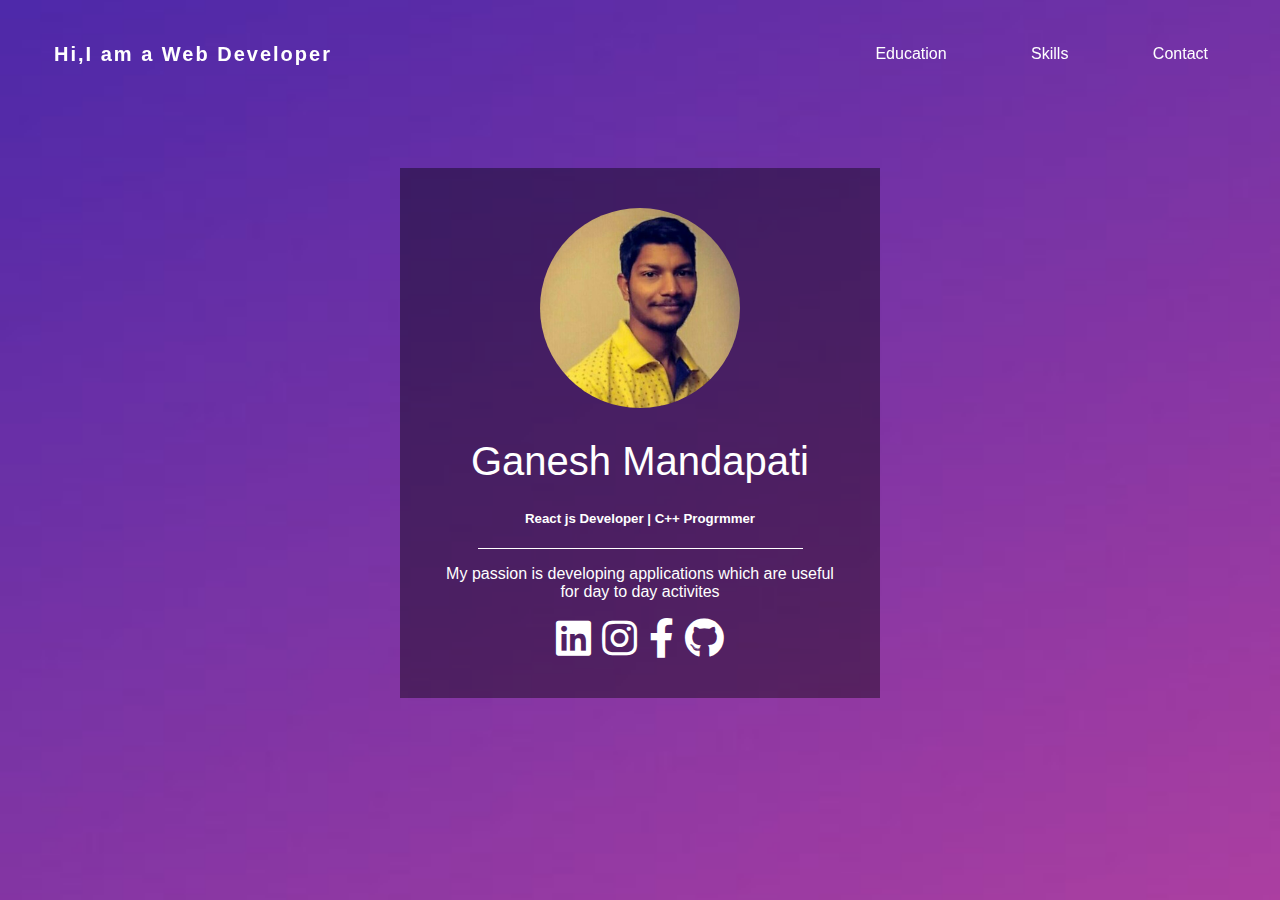
<file: index.html>
<!DOCTYPE html>
<html lang="en">
<head>
      <title>Ganesh Mandapati</title>
        <meta charset="utf-8">
         <meta name="viewport" content="width=device-width, initial-scale=1">
         <meta http-eqiv="X-UA-Compatible" content="ie-edge">
	<link rel="stylesheet" type="text/css" href="Css/profile1.css">
        <link rel="stylesheet" href="https://use.fontawesome.com/releases/v5.4.1/css/all.css">
        <script src="https://code.jquery.com/jquery-3.3.1.js"></script>
</head>

	<body>
            <div class="wrapper">
            <header>

                  <nav>

                        <div class="menu-icon">
                              <i class="fa fa-bars fa-2x"></i>
                        </div>

                        <div class="logo">
                              Hi,I am a Web Developer
                        </div>

                        <div class="menu">
                              <ul>
                                    <li><a href="education.html">Education</a></li>
                                    <li><a href="skills.html">Skills</a></li>
                                    <li><a href="contact.html">Contact</a></li>
                              </ul>
                        </div>
                  </nav>

            </header>
            </div>
          <div class="prof-box">
                        <img src="images/myphoto.jpg" class="prof-pic">
			<h1>Ganesh Mandapati</h1>
			<h5>React js Developer | C++ Progrmmer </h5>
                         <div class="line-break"></div>
                         
			<p>My passion is developing applications which are useful for day to day activites</p>
                        <div class="social-icon">
                        <a  href=" https://www.linkedin.com/in/ganesh-mandapati-012aa5159/ " target="_blank"><i class="fab fa-linkedin"></i></a>
                        <a  href="https://www.instagram.com/mandapatiganesh/" target="_blank" ><i class="fab fa-instagram"></i></a>
                        <a  href="https://www.facebook.com/mandapatiganesh.ganesh" target="_blank"><i class="fab fa-facebook-f"></i></a>
                        <a  href="https://github.com/ganesh555lpu"  target="_blank" ><i class="fab fa-github"></i></a>
                       </div>
		</div>
             
             
          <script type="text/javascript">

      // Menu-toggle button

      $(document).ready(function() {
            $(".menu-icon").on("click", function() {
                  $("nav ul").toggleClass("showing");
            });
      });

      // Scrolling Effect

      $(window).on("scroll", function() {
            if($(window).scrollTop()) {
                  $('nav').addClass('black');
            }

            else {
                  $('nav').removeClass('black');
            }
      })


      </script>
	</body>
</html>
</file>
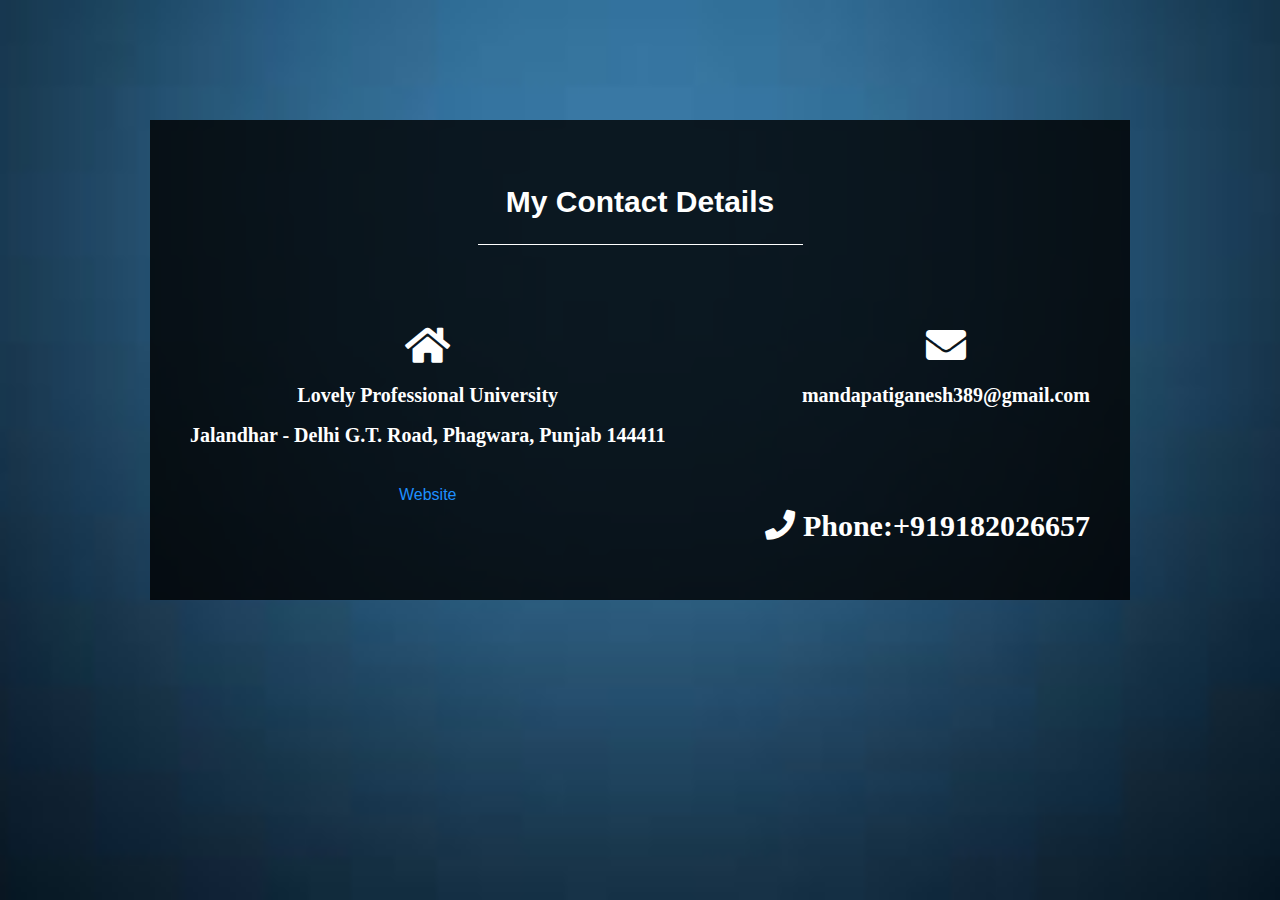
<file: contact.html>
<!DOCTYPE html>
<html lang="en">
<head>
      <title>Contact</title>
        <meta charset="utf-8">
         <meta name="viewport" content="width=device-width, initial-scale=1">
         <meta http-eqiv="X-UA-Compatible" content="ie-edge">
         <link rel="stylesheet" type="text/css" href="Css/contact1.css">
        <link rel="stylesheet" href="https://use.fontawesome.com/releases/v5.4.1/css/all.css">
</head>
<body>
     <div class="contact">
       <h2 >My Contact Details</h2>
      <div class="line-break"></div>
       <div class="social-icon">
      <i class="fas fa-home" id="a">
       <p style="font-size: 20px" text-align="left">Lovely Professional University</p>
       <p style="font-size: 20px" text-align="left">Jalandhar - Delhi G.T. Road, Phagwara, Punjab 144411</p>
       <form action="https://www.lpu.in/">
         <button type="submit" class="btn info">Website</button>
      </form>
       </i>
      <i class="fas fa-envelope" id="b">
        <p style="font-size: 20px" text-align="right">mandapatiganesh389@gmail.com</p>
      </i>
       <i   class="fas fa-phone" id="c">  Phone:+919182026657</i> 
       </div>
      </div>
</body>
</html>
</file>
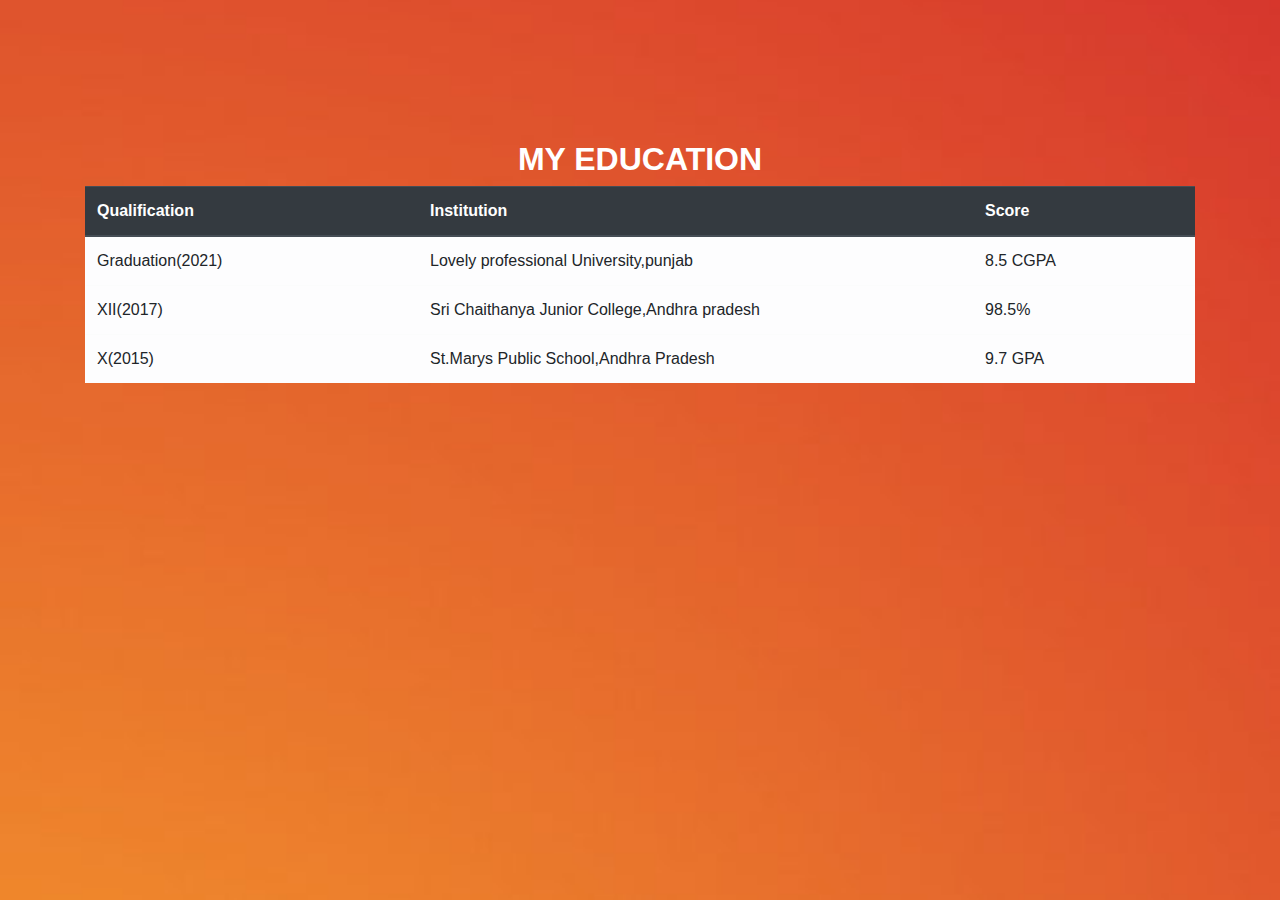
<file: education.html>
<!DOCTYPE html>
<html lang="en">
<head>
      <title>Education</title>
        <meta charset="utf-8">
         <meta name="viewport" content="width=device-width, initial-scale=1">
         <meta http-eqiv="X-UA-Compatible" content="ie-edge">
        <link rel="stylesheet" href="https://use.fontawesome.com/releases/v5.4.1/css/all.css">
         <link rel="stylesheet" href="https://maxcdn.bootstrapcdn.com/bootstrap/4.3.1/css/bootstrap.min.css">
         <script src="https://ajax.googleapis.com/ajax/libs/jquery/3.4.1/jquery.min.js"></script>
         <script src="https://cdnjs.cloudflare.com/ajax/libs/popper.js/1.14.7/umd/popper.min.js"></script>
          <script src="https://maxcdn.bootstrapcdn.com/bootstrap/4.3.1/js/bootstrap.min.js"></script>

        
</head>
<style>
 h2
{
 text-align:center;
  margin-top:140px;
  text-transform: uppercase;
  color:white;
}

   html,body { 
  background: url(images/orange.jpg) no-repeat center center fixed; 
  -webkit-background-size: cover;
  -moz-background-size: cover;
  -o-background-size: cover;
  background-size: cover;

}


@media 
only screen and (max-width: 760px),
(min-device-width: 768px) and (max-device-width: 1024px)  {

	/* Force table to not be like tables anymore */
	table, thead, tbody, th, td, tr { 
		display: block; 
	}
	
	 Hide table headers (but not display: none;, for accessibility) 
	thead tr { 
		position: absolute;
		top: -9999px;
		left: -9999px;
	}
	
	tr { border: 1px solid #ccc; }
	
	td { 
		/* Behave  like a "row" */
		border: none;
		border-bottom: 1px solid #eee; 
		position: relative;
		padding-left: 50%; 
	}
	
	td:before { 
		/* Now like a table header */
		position: absolute;
		/* Top/left values mimic padding */
		top: 6px;
		left: 6px;
		width: 45%; 
		padding-right: 10px; 
		white-space: nowrap;
	}
	
</style>
<body>

     <div class="container">
  <h2><b>My Education</b></h2>  
             
  <table class="table table-light table-hover">
    <thead  class="thead-dark">
      <tr>
        <th style="width:30%">Qualification</th>
        <th style="width:50%">Institution</th>
        <th  style="width:20%">Score</th>
      </tr>
    </thead>
    <tbody>
      <tr>
        <td>Graduation(2021)</td>
        <td>Lovely professional University,punjab</td>
        <td>8.5 CGPA</td>
      </tr>
      <tr>
        <td>XII(2017)</td>
        <td>Sri Chaithanya Junior College,Andhra pradesh</td>
        <td>98.5%</td>
      </tr>
      <tr>
        <td>X(2015)</td>
       <td>St.Marys Public School,Andhra Pradesh</td>
        <td>9.7 GPA</td>
      </tr>
    </tbody>
  </table>
</div>


</body>
</html>
</file>
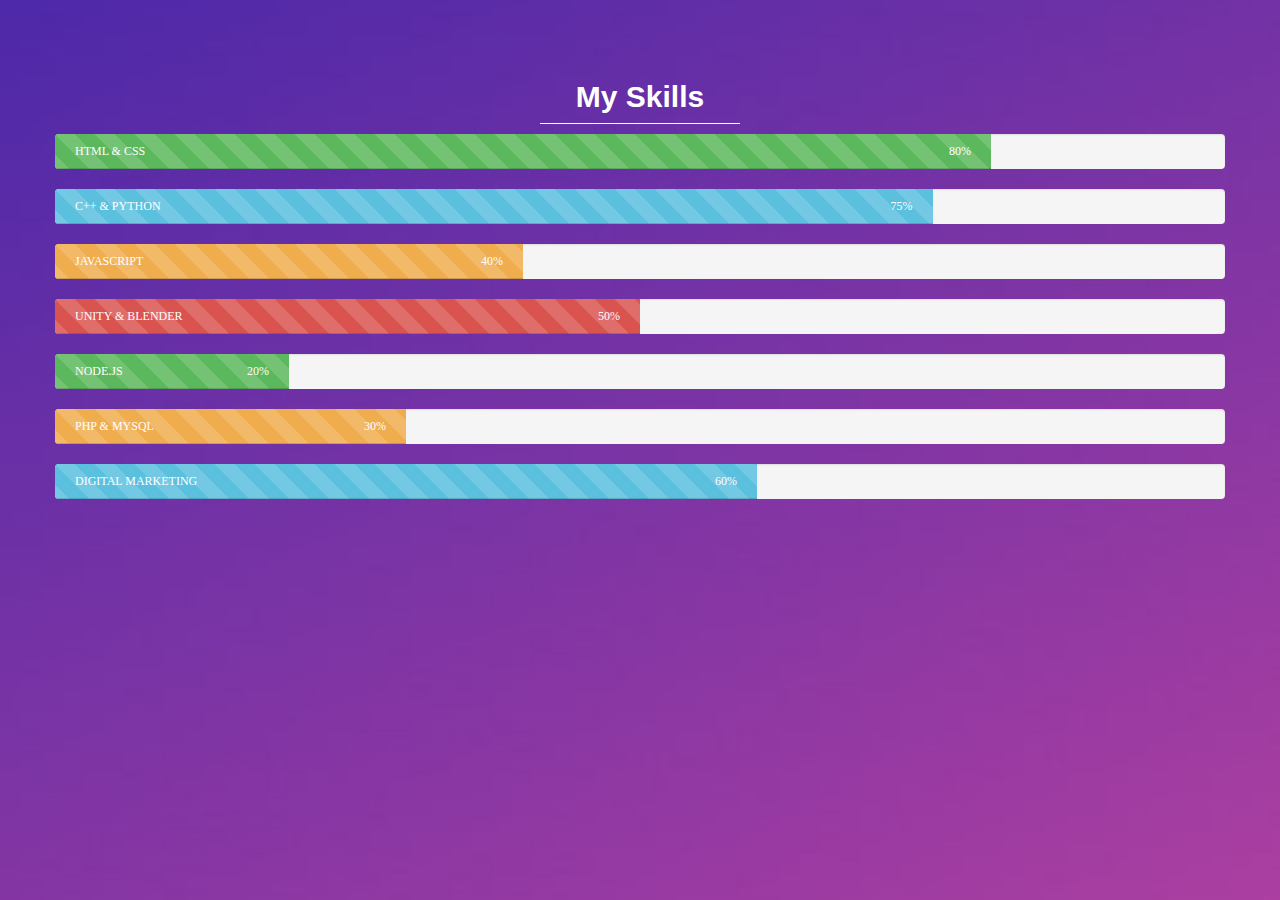
<file: skills.html>
<!Doctype html>
<html lang="en">
<head>
<title>My Skills</title>
<meta charset="utf-8">
  <meta name="viewport" content="width=device-width, initial-scale=1">
  <link rel="stylesheet" href="https://maxcdn.bootstrapcdn.com/bootstrap/3.4.0/css/bootstrap.min.css">
  <script src="https://ajax.googleapis.com/ajax/libs/jquery/3.4.1/jquery.min.js"></script>
  <script src="https://maxcdn.bootstrapcdn.com/bootstrap/3.4.0/js/bootstrap.min.js"></script>
<style>
h2
{
  margin-top: 80px;
  text-align:center;
  font-weight:bold;
  color:white;
}

 html,body { 
  background: url(images/violet.jpg) no-repeat center center fixed; 
  -webkit-background-size: cover;
  -moz-background-size: cover;
  -o-background-size: cover;
  background-size: cover;

}

.line-break
{
  width:200px;
  margin: 10px auto;
  border-top: 1px solid white;
  
}

.progress {
  
height: 35px;
margin-top:140 px;


}

.progress .skill {
 
   font: normal 12px "Open Sans Web";
  
   line-height: 35px;
  
   padding: 0;
  
   margin: 0 0 0 20px;
 
 text-transform: uppercase;
              
}

.progress .skill .val {
 
 float: right;
 
 font-style: normal;
  
margin: 0 20px 0 0;

}


.progress-bar {
  
  text-align: left;
 
 transition-duration: 3s;
}
</style>
</head>
<script>
$(document).ready(function()
 {
   
    $('.progress .progress-bar').css("width",
     
           function() {
       
                return $(this).attr("aria-valuenow") + "%";
        
           }
    
    )
    });

</script>

<body>
<h2> My Skills</h2>
<div class="line-break"></div>


<div class="container">

	<div class="row">


	
	 <!-- Skill Bars -->
     
       <div class="progress skill-bar ">
         
       <div class="progress-bar  progress-bar-striped active progress-bar-success" role="progressbar" aria-valuenow="80" aria-valuemin="0" aria-valuemax="100">
    
                <span class="skill">HTML & CSS<i class="val">80%</i></span>
     
           </div>
    
        </div>
              
  
            <div class="progress skill-bar">
      
          <div class="progress-bar  progress-bar-striped active progress-bar-info" role="progressbar" aria-valuenow="75" aria-valuemin="0" aria-valuemax="100" >
    
                <span class="skill">C++ & PYTHON<i class="val">75%</i></span>
  
              </div>
       
     </div>
            
 
           <div class="progress skill-bar">
    
            <div class="progress-bar  progress-bar-striped active progress-bar-warning" role="progressbar" aria-valuenow="40" aria-valuemin="0" aria-valuemax="100">
       
             <span class="skill"> JAVASCRIPT <i class="val">40%</i></span>
             
   </div>
       
     </div>
         <div class="progress skill-bar ">
         
       <div class="progress-bar  progress-bar-striped active progress-bar-danger" role="progressbar" aria-valuenow="50" aria-valuemin="0" aria-valuemax="100">
    
                <span class="skill">UNITY & BLENDER<i class="val">50%</i></span>
     
           </div>
    
        </div>
        <div class="progress skill-bar ">
         
       <div class="progress-bar  progress-bar-striped active progress-bar-success" role="progressbar" aria-valuenow="20" aria-valuemin="0" aria-valuemax="100">
    
                <span class="skill">Node.js<i class="val">20%</i></span>
     
           </div>
    
        </div>
 
  
       <div class="progress skill-bar ">
         
       <div class="progress-bar  progress-bar-striped active progress-bar-warning" role="progressbar" aria-valuenow="30" aria-valuemin="0" aria-valuemax="100">
    
                <span class="skill">PHP & MYSQL<i class="val">30%</i></span>
     
           </div>
    
        </div>

      <div class="progress skill-bar ">
         
       <div class="progress-bar  progress-bar-striped active progress-bar-info" role="progressbar" aria-valuenow="60" aria-valuemin="0" aria-valuemax="100">
    
                <span class="skill">Digital Marketing<i class="val">60%</i></span>
     
           </div>
    
        </div>
  

</body>
</html>
</file>
<file: Css/profile1.css>
body { 
  background: url(../images/violet.jpg) no-repeat center center fixed; 
  -webkit-background-size: cover;
  -moz-background-size: cover;
  -o-background-size: cover;
  background-size: cover;
  font-family:'Helvetica Neue', sans-serif;
   }

.prof-box
{
    height:450px;
    width:400px;
    background:rgba(0,0,0,0.4);
    padding:40px;
    color:white;
    margin: 0 auto;
    margin-top:120px;
    text-align: center;
    

}
.prof-pic
{
      border-radius:50%;
      height:200px;
      weight:200px;
}

h1
{
   font-weight:100;
   letter-spacing:6;
   font-size:40px;
}
.social-icon
{
     font-size:40px;

}
.social-icon a
{
  color:white;
}
.social-icon : hover
{
 cursor:hand;
}
.line-break
{
  width:325px;
  margin: 0 auto;
  border-top: 1px solid white;
  
}

header {
      width: 100%;
      height: 40px;
     
      background-size: cover;
}
.logo {
      line-height: 60px;
      position: fixed;
      float: left;
      margin: 16px 46px;
      color: #fff;
      font-weight: bold;
      font-size: 20px;
      letter-spacing: 2px;
}

nav {
      position: fixed;
      width: 100%;
      line-height: 60px;
}

nav ul {
      line-height: 60px;
      list-style: none;
      background: rgba(0, 0, 0, 0);
      overflow: hidden;
      color: #fff;
      padding: 0;
      text-align: right;
      margin: 0;
      padding-right: 40px;
      transition: 1s;
}

nav.black ul {
      background: #000;
}

nav ul li {
      display: inline-block;
      padding: 16px 40px;;
}

nav ul li a {
      text-decoration: none;
      color: white;
      font-size: 16px;
}

nav ul li a:hover
{
 color:blue;
}
.menu-icon {
      line-height: 60px;
      width: 100%;
      background: #000;
      text-align: right;
      box-sizing: border-box;
      padding: 15px 24px;
      cursor: pointer;
      color: #fff;
      display: none;
}

@media(max-width: 786px) {

      .logo {
            position: fixed;
            top: 0;
            margin-top: 16px;
      }

      nav ul {
            max-height: 0px;
            background: #000;
      }

      nav.black ul {
            background: #000;
      }

      .showing {
            max-height: 34em;
      }

      nav ul li {
            box-sizing: border-box;
            width: 100%;
            padding: 24px;
            text-align: center;
      }

      .menu-icon {
            display: block;
      }

}
/
</file>
<file: Css/contact1.css>
body
{
background: url(../images/contact.jpg) no-repeat center center fixed; 
  -webkit-background-size: cover;
  -moz-background-size: cover;
  -o-background-size: cover;
  background-size: cover;
  font-family:'Helvetica Neue', sans-serif;

}
h2
{
color: white;
 font-size: 30px;
text-align:center;

}
#a
{
  float:left;
   margin-top: 80px;
}
#b
{
  float:right;
   margin-top: 80px;
}
#c
{
  float:right;
   margin-top: 85px;
   font-size:30px;
}
.btn {
  border: none;
  background-color: inherit;
  padding: 14px 28px;
  font-size: 16px;
  cursor: pointer;
  display: inline-block;
}
/* Blue */
.info {
  color: dodgerblue;
}

.info:hover {
  background: #2196F3;
  color: white;
}
.social-icon{


     font-size:40px;

}
.social-icon a
{
  color:white;
}
.social-icon : hover
{
 cursor:hand;
}
.line-break
{
  width:325px;
  margin: 0 auto;
  border-top: 1px solid white;
  
}



.contact
{

  height:400px;
    width:900px;
    background:rgba(0,0,0,0.8);
    padding:40px;
    color:white;
    margin: 0 auto;
    margin-top:120px;
    text-align: center;

}
</file>
